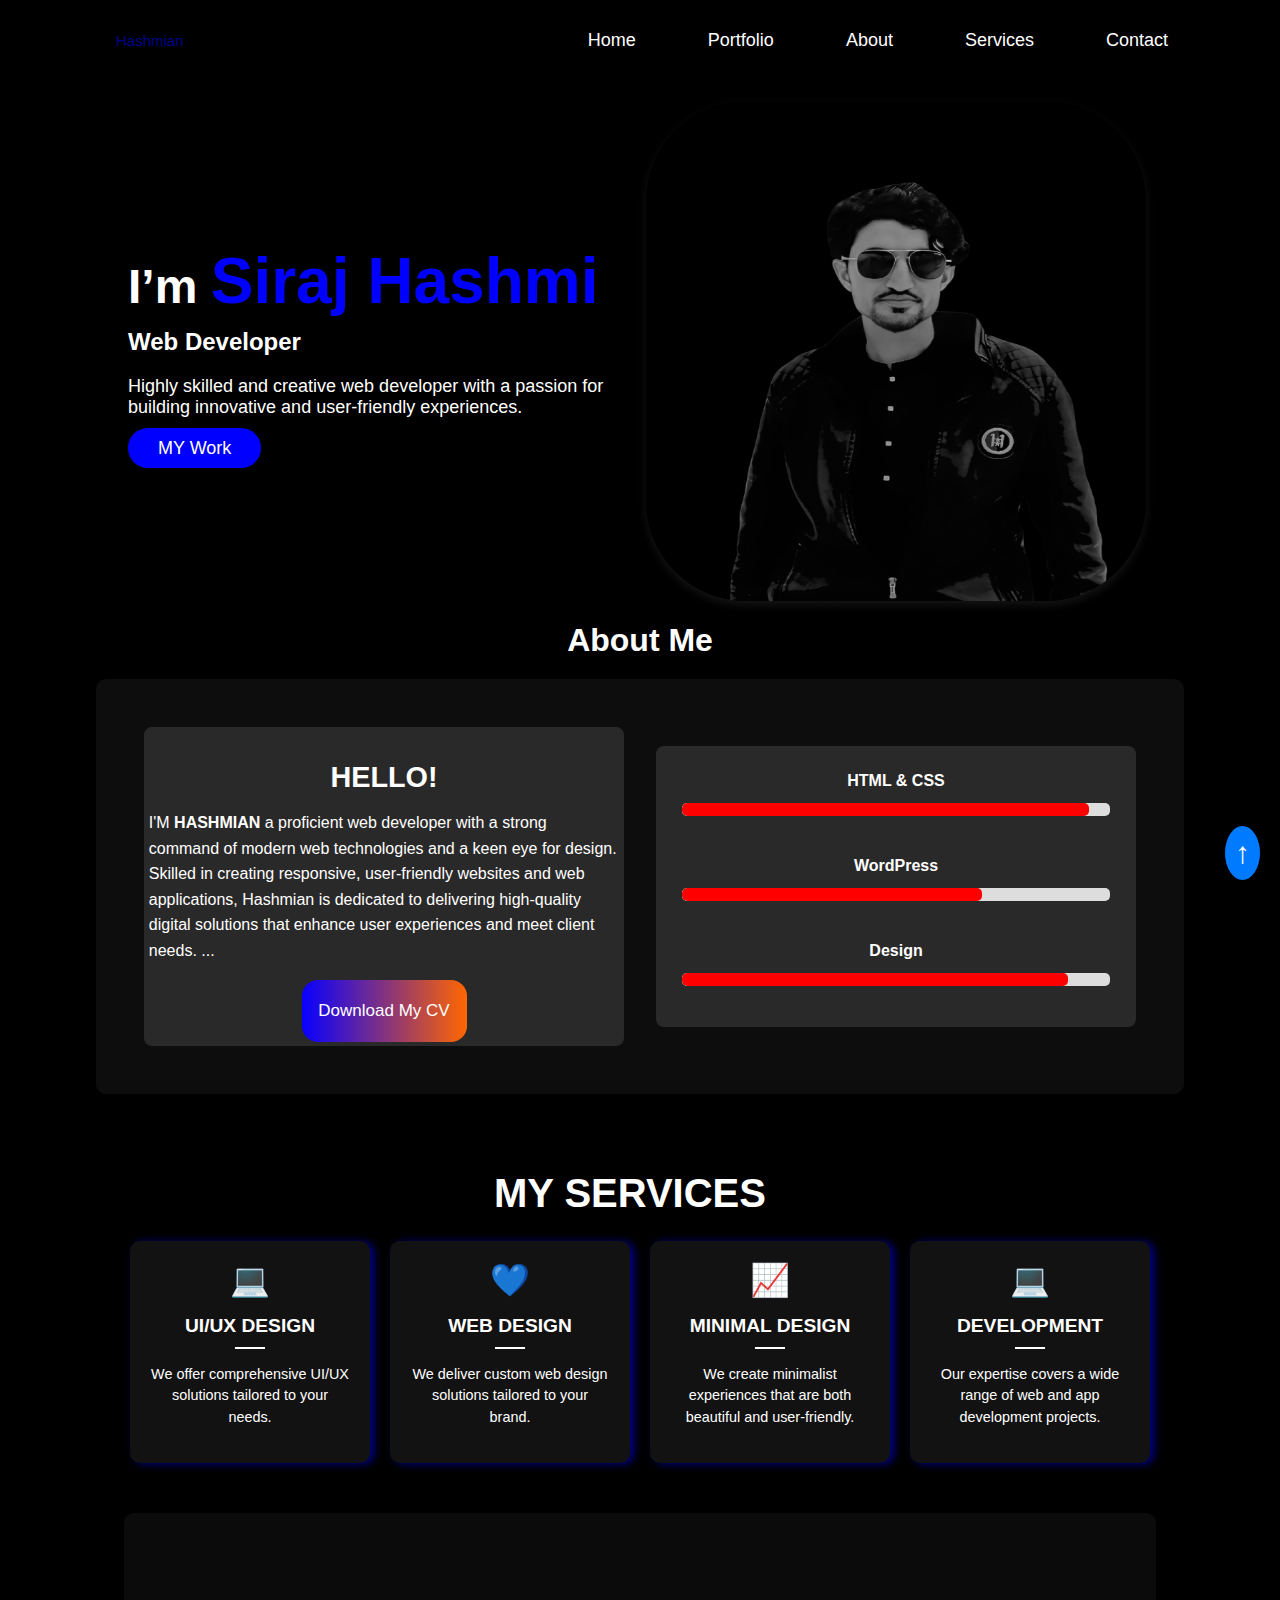
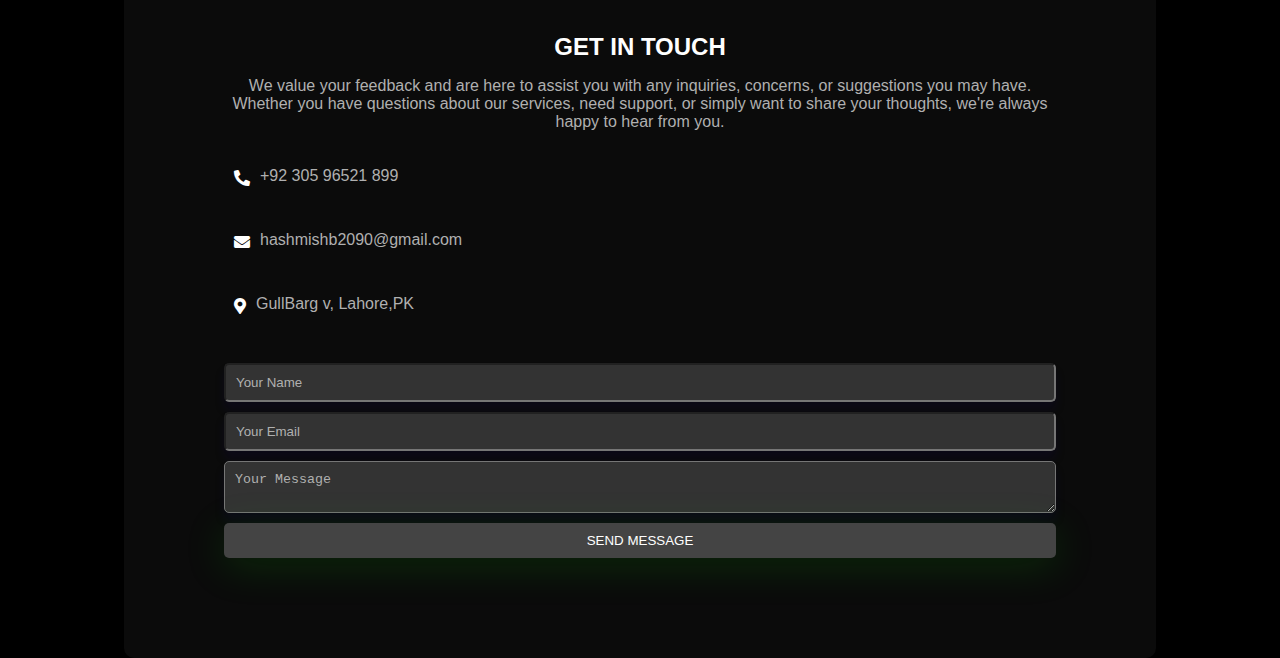
<file: index.html>
<!DOCTYPE html>
<html lang="en">
<head>
    <meta charset="UTF-8">
    <meta name="viewport" content="width=device-width, initial-scale=1.0">
    <title>Siraj Hashmi - Web Developer</title>
    <link rel="stylesheet" href="Html project new.css">
    <link rel="stylesheet" href="https://cdnjs.cloudflare.com/ajax/libs/font-awesome/5.15.4/css/all.min.css">
    <link rel="stylesheet" href="https://cdnjs.cloudflare.com/ajax/libs/font-awesome/6.5.2/css/all.min.css" integrity="sha512-SnH5WK+bZxgPHs44uWIX+LLJAJ9/2PkPKZ5QiAj6Ta86w+fsb2TkcmfRyVX3pBnMFcV7oQPJkl9QevSCWr3W6A==" crossorigin="anonymous" referrerpolicy="no-referrer" />
</head>
<body>
    <header>
        <div class="logo" id="logo">Hashmian</div>
        <nav>
            <div class="menu-icon" id="menu-icon">&#9776;</div>
            <ul id="nav-links">
                <li><a href="#home">Home</a></li>
                <li><a href="#Portfolio">Portfolio</a></li>
                <li><a href="#About-me">About</a></li>
                <li><a href="#my-services">Services</a></li>
                <li><a href="#contact-info">Contact</a></li>
            </ul>
        </nav>
    </header>
    <section id="home">
        <div class="content">
            <h1>I’m <span>Siraj Hashmi</span></h1>
            <h2>Web Developer</h2>
            <p>Highly skilled and creative web developer with a passion for building innovative and user-friendly experiences.</p>
            <a href="my work.html" class="btn">MY Work</a>
        </div>
        <div class="profile-pic">
            <img src="hb (1).png" alt="Siraj Hashmi">
        </div>
    </section>
    <script src="Html project new.js"></script>

    <!-- About pag -->

    <div class="About-me" id="About-me">
        <h1> About Me</h1>
    </div>
 <section class="About_Sec"> 
        <div class="about-content">
            <h3>HELLO!</h3>
            <p>I'M <b>HASHMIAN</b> a proficient web developer with a strong command of modern
                web technologies and a keen eye for design. Skilled in creating 
                responsive, user-friendly websites and web applications, Hashmian is dedicated to delivering high-quality
                digital solutions that enhance user experiences and meet client needs.                ...
            </p>
            <button class="CV-button"><a href="Hashmian-New Resume.pdf">Download My CV</a></button>
        </div>
        <div class="skill">
            <div class="skill">
                <span>HTML & CSS</span>
                <div class="progress-bar">
                    <div class="progress" style="width: 95%;"></div>
                </div>
            </div>
            <div class="skill">
                <span>WordPress</span>
                <div class="progress-bar">
                    <div class="progress" style="width: 70%;"></div>
                </div>
            </div>
            <div class="skill">
            <span>Design</span>
            <div class="progress-bar">
                <div class="progress" style="width: 90%;"></div>
            </div>
           
        </div>
    </div>
   </section>

    <!-- My Services -->

    <section id="my-services" class="my-services">
        <h1 >MY SERVICES</h1>
        <div class="divider"></div>
        <div class="services-container">
            <div class="service">
                <div class="icon">&#x1F4BB;</div> 
                <h2>UI/UX DESIGN</h2>
                <div class="divider-small"></div>
                <p> We offer comprehensive UI/UX solutions tailored to your needs.</p>
            </div>
            <div class="service">
                <div class="icon">&#x1F499;</div> 
                <h2>WEB DESIGN</h2>
                <div class="divider-small"></div>
                <p>We deliver custom web design solutions tailored to your brand.

                </p>
            </div>
            <div class="service">
                <div class="icon">&#x1F4C8;</div> 
                <h2>MINIMAL DESIGN</h2>
                <div class="divider-small"></div>
                <p>We create minimalist experiences that are both beautiful and user-friendly.</p>
            </div>
           <div class="service">
                <div class="icon">&#x1F4BB;</div> 
                <h2>DEVELOPMENT</h2>
                <div class="divider-small"></div>
                <p>Our expertise covers a wide range of web and app development projects.</p>
            </div>
        </div>
    </section>

    <!-- contact page -->

    <div class="contact-container">
        <div class="contact-info" id="contact-info">
            <h2>GET IN TOUCH</h2>
            <p>We value your feedback and are here to assist you with any inquiries, concerns, or suggestions you may have.
               Whether you have questions about our services, need support, or simply want to share your thoughts,
               we're always happy to hear from you.</p>
            <div class="info-item">
                <i class="phone-icon"></i>
                <i class="fas fa-phone-alt"></i>
                <p>+92 305 96521 899</p>
            </div>
            <div class="info-item">
                <i class="email-icon"></i>
                <i class="fas fa-envelope"></i>
                <p>hashmishb2090@gmail.com</p>
            </div>
            <div class="info-item">
                <i class="location-icon"></i>
                <i class="fas fa-map-marker-alt"></i>
                <p>GullBarg v, Lahore,PK</p>
            </div>
        </div>
        <form class="contact-form">
            <input type="text" placeholder="Your Name" class="input-field" required>
            <input type="email" placeholder="Your Email" class="input-field" required>
            <textarea placeholder="Your Message" class="input-field" required></textarea>
            <button type="submit" class="submit-btn">SEND MESSAGE</button>
        </form>
    </div>

    <div class="arrow" onclick="scrollToTop()">&#8593;</div>
</body>
</html>
</file>
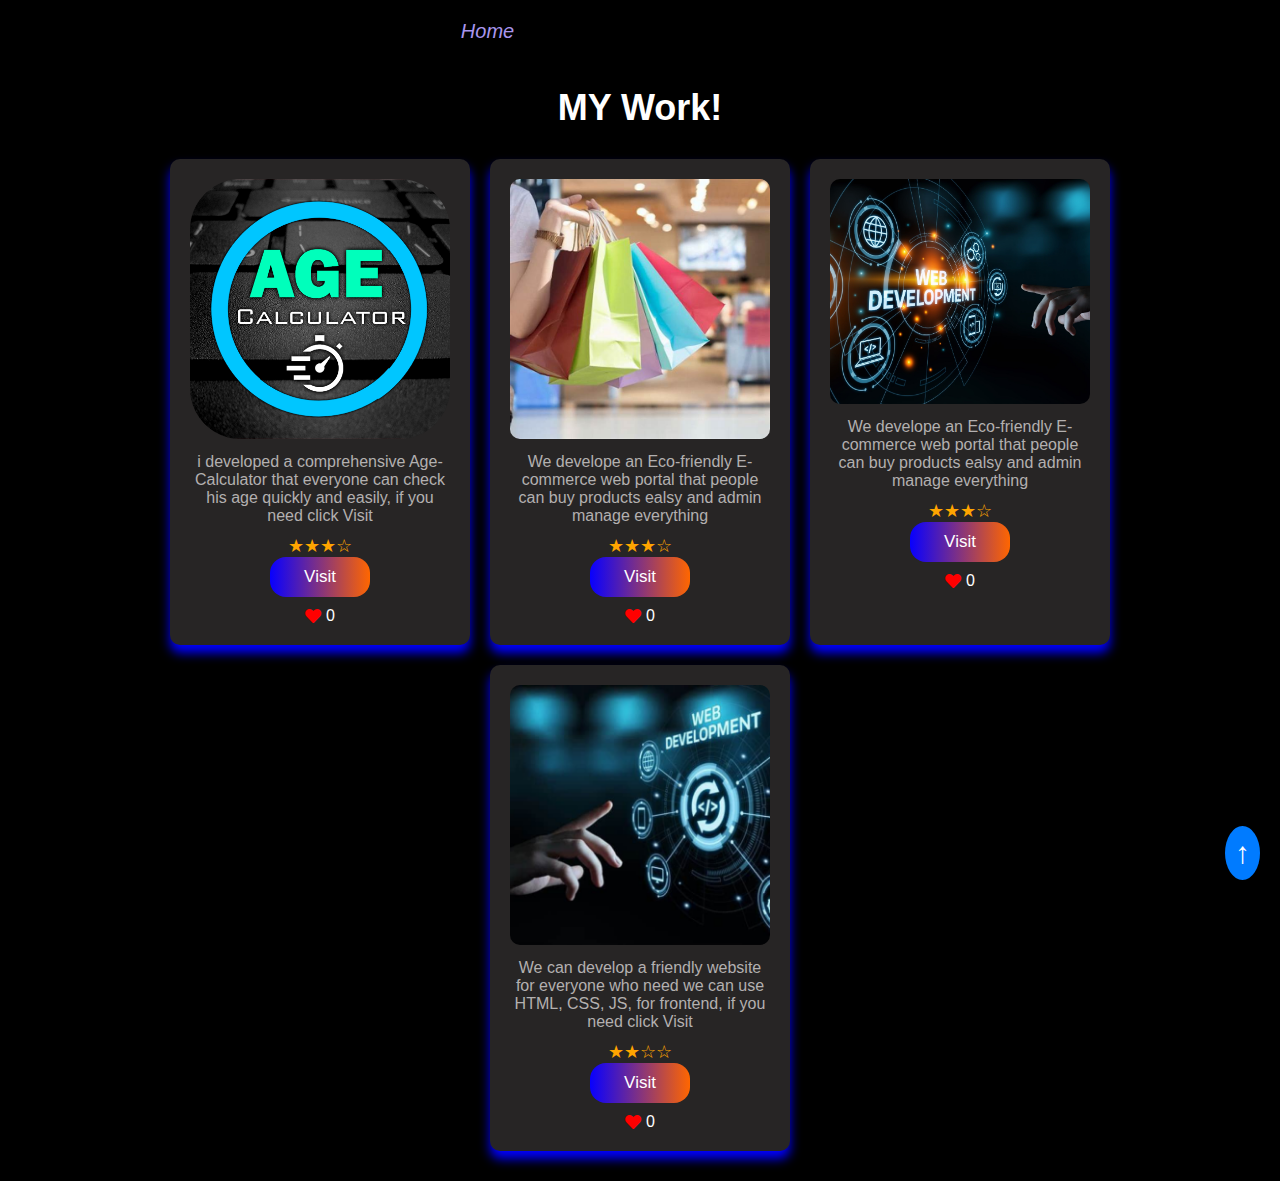
<file: my work.html>
<!DOCTYPE html>
<html lang="en">
<head>
    <meta charset="UTF-8">
    <meta name="viewport" content="width=device-width, initial-scale=1.0">
    <link rel="stylesheet" href="https://cdnjs.cloudflare.com/ajax/libs/font-awesome/5.15.4/css/all.min.css">
    <link rel="stylesheet" href="Html project new.css">
    <link rel="stylesheet" href="https://cdnjs.cloudflare.com/ajax/libs/font-awesome/6.5.2/css/all.min.css" integrity="sha512-SnH5WK+bZxgPHs44uWIX+LLJAJ9/2PkPKZ5QiAj6Ta86w+fsb2TkcmfRyVX3pBnMFcV7oQPJkl9QevSCWr3W6A==" crossorigin="anonymous" referrerpolicy="no-referrer" />
    <title>My work</title>
</head>
<body>
    <div class="my-work" id="my-work">
        <a class="home" href="index.html">
            <i class="fa-solid fa-house-chimney"> Home</i>
        </a>
        <h1>MY Work!</h1>
        <div class="work-container">
            <div class="work-item">
                <img src="age cc.png" alt="Work 1">
                <div class="description">i developed a comprehensive Age-Calculator that everyone can check his age quickly and easily, if you need click Visit </div>
                <div class="rating">★★★☆</div>
                <button class="visit-button"><a href="https://github.com/Hashmian/Age_calculator">Visit</a></button>
                <div class="like-container">
                    <i class="fas fa-heart" onclick="increaseLikes(this)"></i>
                    <span class="like-count">0</span>
                </div>
            </div>
            <div class="work-item">
                <img src="shopping.jpeg" alt="Work 2">
                <div class="description">We develope an Eco-friendly E-commerce web portal that people can buy products ealsy and admin manage everything</div>
                <div class="rating">★★★☆</div>
                <button class="visit-button"><a href="https://github.com/Hashmian/E-Commerce-web-prtal">Visit </a></button>
                <div class="like-container">
                    <i class="fas fa-heart" onclick="increaseLikes(this)"></i>
                    <span class="like-count">0</span>
                </div>
            </div>
            <div class="work-item">
                <img src="hashmi.JPG" alt="Work 2">
                <div class="description">We develope an Eco-friendly E-commerce web portal that people can buy products ealsy and admin manage everything</div>
                <div class="rating">★★★☆</div>
                <button class="visit-button"><a href="https://github.com/Hashmian/E-Commerce-web-prtal">Visit </a></button>
                <div class="like-container">
                    <i class="fas fa-heart" onclick="increaseLikes(this)"></i>
                    <span class="like-count">0</span>
                </div>
            </div>
            <div class="work-item">
                <img src="web.jpg" alt="Work 3">
                <div class="description">We can develop a friendly website for everyone who need we can use HTML, CSS, JS, for frontend, if you need click Visit</div>
                <div class="rating">★★☆☆</div>
                <button class="visit-button"><a href="https://github.com/Hashmian">Visit</a></button>
                <div class="like-container">
                    <i class="fas fa-heart" onclick="increaseLikes(this)"></i>
                    <span class="like-count">0</span>
                </div>
            </div>
        </div>
    </div>
</body>
</html>
<script src="Html project new.js">
</script>
    <div class="arrow" onclick="scrollToTop()">&#8593;</div>
</file>
<file: Html project new.css>
body {
    margin: 0;
    font-family: Arial, sans-serif;
    background-color: #000;
    color: #fff;
    display: flex;
    flex-direction: column;
    align-items: center;
    justify-content: center;
    height: auto;
    text-align: center;
}

header {
    width: 100%;
    padding: 10px 0;
    background-color: #000;
    display: flex;
    justify-content: space-between;
    align-items: center;
    box-shadow: 0 2px 4px rgba(0, 0, 0, 0.2);
    margin-bottom: 40px;
    margin-top: 20px;
    width: 85%;
}

header .logo {
    font-size: 15px;
    font-family: Impact, Haettenschweiler, 'Arial Narrow Bold', sans-serif;
    margin-left: 20px;
    color: darkblue;
    cursor: pointer;
}
.logo:hover{
    color: red;
    text-shadow: 0 8px 20px  rgba(174, 255, 0, 0.5);
    text-decoration: underline;
}

nav ul {
    list-style-type: none;
    padding: 0;
    margin: 0;
    display: flex;
    gap: 20px;
}

nav ul li {
    display: inline;
}

nav ul li a {
    color: #ffffff;
    text-decoration: none;
    font-size: 18px;
    padding: 8px 16px;
    transition: color 0.3s, background-color 0.3s;
}
nav ul li a:hover {
    color: #fcfafa;
    background-color: #4d0000;
    border-radius: 8px;
    box-shadow: 0 8px 15px  darkblue;

}

section {
    display: flex;
    align-items: center;
    justify-content: space-between;
    flex-direction: row;
    width: 80%;
    max-width: 1200px;
}

.content {
    flex: 1;
    text-align: left;
}


.content h1 {
    font-size: 48px;
    margin: 0;
    animation: moveInDown 1.9s ease-out;

}

.content h1 span {
    font-size: 64px;
    color: #00f;
    animation: moveInDown 1.3s ease-out;
}
@keyframes moveInDown {
    from {
        opacity: 0;
        transform: translateY(-50px);
    }
    to {
        opacity: 1;
        transform: translateY(0);
    }
}

.content h2 {
    font-size: 24px;
    margin: 10px 0;
    animation: fadeIn 2.8s ease-out;

}
@keyframes fadeIn {
    from {
        opacity: 0;
    }
    to {
        opacity: 1;
    }
}
.content p {
    font-size: 18px;
    margin: 20px 0;
    max-width: 600px;
    animation: zoomIn 1s ease-out;
}
@keyframes zoomIn {
    from {
        opacity: 0;
        transform: scale(0.8);
    }
    to {
        opacity: 1;
        transform: scale(1);
    }
}

.btn {
    background-color: #00f;
    color: #fff;
    padding: 10px 30px;
    font-size: 18px;
    text-decoration: none;
    border-radius: 20px;
    transition: background-color 0.3s, box-shadow 0.3s;
    animation: fadeInUp 2.5s ease-out;
}
@keyframes fadeInUp {
    from {
        opacity: 0;
        transform: translateY(20px);
    }
    to {
        opacity: 1;
        transform: translateY(0);
    }
}

.btn:hover {
    background-color: #003c9c;
    box-shadow: 2px 8px 20px pink;
}

.profile-pic {
    flex: 1;
    display: flex;
    align-items: center;
    justify-content: center;
    animation: zoomIn 1s ease-out;
}
.profile-pic img {
    border-radius: 20%;
    box-shadow: 0 4px 8px rgba(188, 0, 0, 0.5);
    width: 500px;
    height: 500px;
    transition: transform 0.3s, box-shadow 0.3s;
    filter: grayscale(1);
}
.profile-pic img:hover {
    transform: scale(1.05);
    box-shadow: 0 12px 24px rgba(9, 50, 1, 0.5);
    filter: grayscale(0);
}

nav {
    position: relative;
}

nav ul {
    list-style: none;
    margin: 0;
    padding: 0;
    display: flex;
}

nav ul li {
    margin-left: 20px;
}

nav ul li a {
    color: white;
    text-decoration: none;
    font-size: 18px;
}

.menu-icon {
    display: none;
    font-size: 30px;
    cursor: pointer;
   
}

@media (max-width: 768px) {
    nav ul {
        display: none;
        flex-direction: column;
        background-color: #333;
        position: absolute;
        top: 60px;
        right: 0;
        width: 120px;
        border-radius: 10px;
        z-index: 10;
    }
    
    nav ul li {
        margin: 10px 0;
        text-align: center;
    }
    
    .menu-icon {
        display: block;
    }
}

@media (max-width: 768px) {
    section#home {
        flex-direction: column;
        text-align: center;
    }
    
    .content {
        max-width: 100%;
        margin-bottom: 20px;
        margin-right: 150px;
    }
    
    .content h1 {
        font-size: 20px;
    }
    .content h1 span{
        font-size: 30px;
    }
    
    .content h2 {
        font-size: 22px;
    }
    
    .content p {
        font-size: 12px;
        margin: 20px 0;
        max-width: 250px;
    }
    .profile-pic img {
        width: 150px;
        height: 150px;
        margin-left: 230px;
        margin-top: -300px;
    }
}

/* About page */

.About-me {
    text-align: center;
   
}

.About-me h1 {
    font-size: 2rem;
}

.About_Sec {
    display: flex;
    flex-wrap: wrap;
    justify-content: center;
    padding: 2rem;
    background-color: #0e0d0d;
    border-radius: 10px;
}

.about-content, .skill {
    flex: 1 1 300px;
    margin: 1rem;
    padding: 0.3rem;
    background-color: #2a2929;
    border-radius: 8px;
    box-sizing: border-box;
}

.about-content h3 {
    font-size: 1.8rem;
    margin-bottom: 1rem;
}

.about-content p {
    text-align: left;
    font-size: 1rem;
    line-height: 1.6;
}

.CV-button {
width: 165px;
height: 62px;
cursor: pointer;
font-size: 17px;
border-radius: 1rem;
border: none;
position: relative;
color: white;
background: linear-gradient(90deg, #0800ff, #ff6600);
box-shadow: 0 4px 15px rgba(255, 0, 102, 0);
transition:box-shadow 0.3s ease, transform 0.3s ease;

}
.CV-button a {
    color: inherit;
    text-decoration: none;
}

.CV-button:hover {
   box-shadow:0 8px 15px rgba(255, 0, 102, 5);
   transform: translate(-3px);
}

.skill span {
    display: block;
    font-weight: bold;
    margin-bottom: 0.8rem;
}

.progress-bar {
    width: 100%;
    background-color: #ddd;
    border-radius: 5px;
    overflow: hidden;
    margin-bottom: 1rem;
}

.progress {
    height: 0.8rem;
    background-color: red;
    border-radius: 5px;
}

/* Responsive styles */
@media (max-width: 1200px) {
    .about-content, .skill {
        flex: 1 1 45%;
    }
}

@media (max-width: 992px) {
    .about-content, .skill {
        flex: 1 1 100%;
        margin: 1rem 0;
    }

    .about-content h3 {
        font-size: 1.6rem;
    }

    .about-content p {
        font-size: 0.9rem;
    }
}

@media (max-width: 768px) {
    .About_Sec {
        flex-direction: column;
        align-items: center;
        padding: 1rem;
    }

    .about-content, .skill {
        flex: 1 1 100%;
        margin: 1rem 0;
        padding: 1rem;
    }
    .progress {
        height: 0.8rem;
    }
    .progress-bar {
        width: 550px;
    }

    .about-content h3 {
        font-size: 1.4rem;
    }

    .about-content p {
        font-size: 0.9rem;
    }

    .CV-button {
        width: 60%;
        height: 50px;
        text-align: center;
    }
}

@media (max-width: 576px) {
    .About-me {
        padding: 1rem;
    }

    .about-content, .skill {
        padding: .5rem;
    }
    .progress-bar {
        width: 250px;
    }
    .about-content h3 {
        font-size: 1.2rem;
    }

    .about-content p {
        font-size: 0.8rem;
    }

    .CV-button {
        padding: 0.4rem 0.8rem;
    }
}


/* My services */

.my-services {
    text-align: center;
    padding: 50px 20px;
    display: flex;
    justify-content: center;  
    align-items: flex-start;  
    flex-wrap: wrap;        
    gap: 20px;  
    
}

.my-services h1 {
    font-size: 2.5em; 
    margin-bottom: 5px;
}

.services-container {
    display: flex;
    justify-content: center;
    align-items: flex-start;
    flex-wrap: wrap;
    gap: 20px;
}

.service {
    background-color: #131212;
    padding: 20px;
    border-radius: 10px;
    width: 200px;
    text-align: center;
    box-shadow: 4px 1px 8px darkblue;
    transition: transform 0.3s;
}
.service:hover{
    transform: scale(1.05);
}

.service .icon {
    font-size: 2em;
    margin-bottom: 10px;
}

.service h2 {
    font-size: 1.2em;
    margin-bottom: 10px;
}

.divider-small {
    width: 30px;
    height: 2px;
    background-color: #fff;
    margin: 0 auto 10px;
}

.service p {
    font-size: 0.9em;
    line-height: 1.5em;
}

.arrow {
    position: fixed;
    bottom: 20px;
    right: 20px;
    color: #fff;
    font-size: 2em;
    cursor: pointer;
    z-index: 1000; 
}
.arrow:hover {
    text-shadow: 1px 1px 2px rgba(243, 8, 8, 0.5); 
}

@media (max-width: 768px) {
    #my-services .service {
        flex: 1 1 30%;
    }
}

@media (max-width: 480px) {
    #my-services h1 {
        font-size: 1.5rem;
    }

    #my-services .service .icon {
        font-size: 2.5rem;
    }

    #my-services .service h2 {
        font-size: 1.25rem;
    }

    #my-services .service p {
        font-size: 0.9rem;
    }
    #arrow{
        margin-right: 50px;
    }
}

 /* contact page */

.contact-container {
    display: flex;
    flex-direction: column;
    align-items: center;
    background-color: #0b0b0b;
    width: 65%;
    padding: 100px;
    border-radius: 10px;
    box-shadow: 0 4px 8px rgba(0, 0, 0, 0.2);
}

.contact-info {
    text-align: center;
    margin-bottom: 20px;
    width: 100%;
}

.contact-info h2 {
    margin-bottom: 10px;
}

.contact-info p {
    margin-bottom: 20px;
    color: #b0b0b0;
}

.info-item {
    display: flex;
    align-items: center;
    margin-bottom: 10px;
}

.info-item i {
    margin-right: 10px;
    
}

.contact-form {
    display: flex;
    flex-direction: column;
    width: 100%;
}

.input-field {
    background-color: #333;
    padding: 10px;
    margin-bottom: 10px;
    border-radius: 5px;
    color: #fff;
    box-shadow: 0 8px 10px rgba(16, 5, 70, 0.2);
    
}

.input-field::placeholder {
    color: #b0b0b0;
}

.submit-btn {
    background-color: #444;
    border: none;
    padding: 10px;
    border-radius: 5px;
    color: #fff;
    cursor: pointer;
    box-shadow: 0 8px 40px rgba(16, 171, 2, 0.2);
}

.submit-btn:hover {
    background-color: #555;
    box-shadow: 0 10px 30px darkblue;
    animation: Shrink 1s ease-in-out infinite alternate;
}
  
@keyframes pulse {
    0% {
      transform: scale(1);
    }
    50% {
      transform: scale(1.1);
    }
    100% {
      transform: scale(1);
    }
  }

  @media (max-width: 768px) {
    .contact-container {
        flex-direction: column;
        gap: 1rem;
        width: 60%;
        padding: 50px;
    }

    .contact-info,
    .contact-form {
        flex: 1 1 100%;
    }
}

@media (max-width: 480px) {
    .contact-info h2 {
        font-size: 1.5rem;
    }

    .contact-info p {
        font-size: 0.9rem;
    }

    .info-item i {
        font-size: 1.25rem;
    }

    .info-item p {
        font-size: 0.9rem;
    }

    .input-field {
        font-size: 0.9rem;
    }

    .submit-btn {
        font-size: 0.9rem;
    }
}

  /* my-work */
.my-work {
    text-align: center;
    padding: 20px;
}

.home {
    display: inline-block;
    margin-bottom: 20px;
    text-decoration: none;
    color: #a996ee;
    font-size: 20px;
    margin-right: 300px;
}
.home::after {
    content: '';
    position: absolute;
    width: 0;
    height: 2px;
    display: block;
    margin-top: 5px;
    background: red;
    transition: width 0.3s ease;
  }
  
  .home:hover::after {
    width: 7%;
    right: auto;
  }

.home i {
    margin-right: 5px;
}

h1 {
    font-size: 36px;
    margin-bottom: 20px;
}

.work-container {
    display: flex;
    flex-wrap: wrap;
    justify-content: center;
}

.work-item {
    background-color: #272525;
    margin: 10px;
    padding: 20px;
    box-shadow: 0 8px 11px blue;
    border-radius: 10px;
    max-width: 300px;
    flex: 1 1 300px;
    box-sizing: border-box;
}

.work-item img {
    max-width: 100%;
    border-radius: 10px;
}

.description {
    margin: 10px 0;
    font-size: 16px;
    color: #b3b0b0;
}

.rating {
    font-size: 18px;
    color: #ffa500;
}


.visit-button {
    width: 100px;
    height: 40px;
    cursor: pointer;
    font-size: 17px;
    border-radius: 1rem;
    border: none;
    position: relative;
    color: white;
    background: linear-gradient(90deg, #0800ff, #ff6600);
    box-shadow: 0 4px 15px rgba(255, 0, 102, 0);
    transition:box-shadow 0.3s ease, transform 0.3s ease;
    
    }
    .visit-button a {
        color: inherit;
        text-decoration: none;
    }
    
    .visit-button:hover {
       box-shadow:0 8px 15px rgba(255, 0, 102, 5);
       transform: translate(-3px);
    }

.like-container {
    display: flex;
    align-items: center;
    justify-content: center;
    margin-top: 10px;
}

.like-container i {
    color: #ff0000;
    cursor: pointer;
    margin-right: 5px;
}

.like-count {
    font-size: 16px;
}

.arrow {
    position: fixed;
    bottom: 20px;
    right: 20px;
    font-size: 30px;
    cursor: pointer;
    background-color: #007bff;
    color: #fff;
    padding: 10px;
    border-radius: 50%;
}

@media (max-width: 600px) {
    .home {
        font-size: 18px;
    }

    h1 {
        font-size: 28px;
    }

    .work-item {
        margin: 5px;
        padding: 10px;
        max-width: 100%;
    }

    .description {
        font-size: 14px;
    }

    .rating {
        font-size: 16px;
    }

    .visit-button a {
        padding: 8px 16px;
    }

    .like-container i {
        font-size: 20px;
    }

    .like-count {
        font-size: 14px;
    }
    .home:hover::after {
        width: 15%;
        right: auto;
      }
}
</file>
